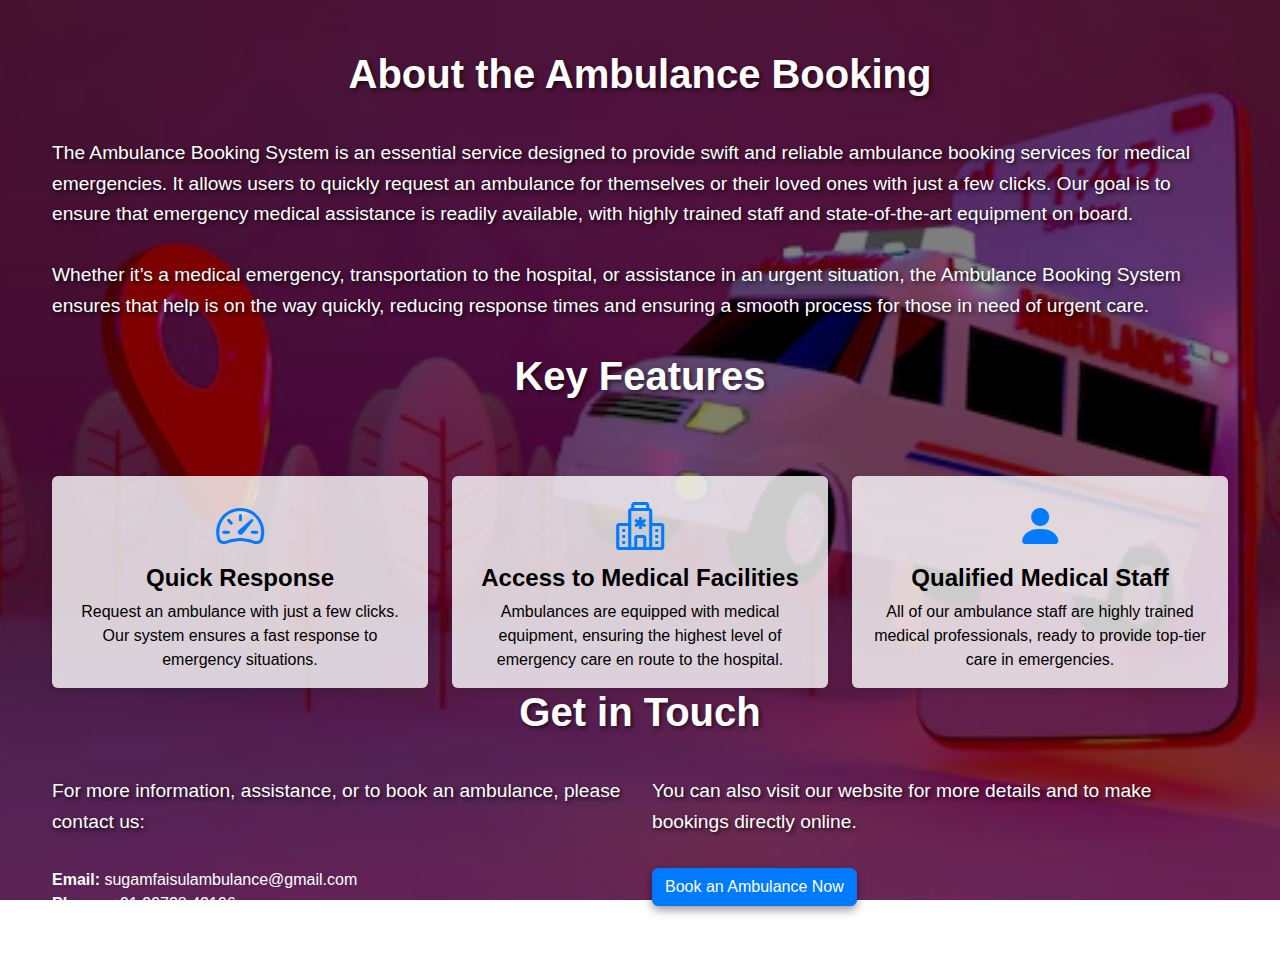
<file: sugam ambulance/about.html>
<!DOCTYPE html>
<html lang="en">

<head>
    <meta charset="UTF-8">
    <meta name="viewport" content="width=device-width, initial-scale=1.0">
    <title>About - Ambulance Booking System</title>
    <!-- Bootstrap 5 CSS -->
    <link href="https://cdn.jsdelivr.net/npm/bootstrap@5.3.0-alpha1/dist/css/bootstrap.min.css" rel="stylesheet">
    <!-- Bootstrap Icons -->
    <link href="https://cdn.jsdelivr.net/npm/bootstrap-icons/font/bootstrap-icons.css" rel="stylesheet">
    <style>
        body {
            margin: 0;
            font-family: Arial, sans-serif;
            background-image: url('./assests/about.avif');
            background-size: cover;
            background-position: center;
            background-attachment: fixed;
            color: #fff;
            padding-top: 50px;
        }

        .overlay {
            background-color: rgba(0, 0, 0, 0.5);
            position: absolute;
            top: 0;
            left: 0;
            width: 100%;
            height: 100%;
            z-index: -1;
        }

        .section-title {
            font-size: 2.5rem;
            font-weight: bold;
            text-align: center;
            margin-bottom: 40px;
            text-shadow: 2px 2px 4px rgba(0, 0, 0, 0.6);
        }

        .about-text {
            font-size: 1.2rem;
            line-height: 1.6;
            margin-bottom: 30px;
            text-shadow: 2px 2px 4px rgba(0, 0, 0, 0.6);
        }

        .container {
            max-width: 1200px;
            z-index: 1;
            position: relative;
        }

        .feature-icon {
            font-size: 3rem;
            color: #007bff;
            margin-bottom: 20px;
        }

        .feature-text {
            font-size: 1.1rem;
            color: #fff;
        }

        .card {
            background-color: rgba(255, 255, 255, 0.8);
            border: none;
            box-shadow: 0 4px 10px rgba(0, 0, 0, 0.1);
            color: #000;
            margin-top: 20px;
            transition: transform 0.3s ease, box-shadow 0.3s ease;
            animation: fadeInUp 0.5s ease-in-out;
        }

        .card:hover {
            transform: translateY(-10px);
            box-shadow: 0 6px 15px rgba(0, 0, 0, 0.3);
        }

        .card-title {
            font-size: 1.5rem;
            font-weight: bold;
            color: #000;
        }

        .card-text {
            font-size: 1rem;
            color: #000;
        }

        @keyframes fadeInUp {
            from {
                opacity: 0;
                transform: translateY(20px);
            }

            to {
                opacity: 1;
                transform: translateY(0);
            }
        }

        .btn-primary {
            background-color: #007bff;
            color: white;
            box-shadow: 0 4px 10px rgba(0, 0, 0, 0.4);
            transition: background-color 0.3s ease, box-shadow 0.3s ease;
        }

        .btn-primary:hover {
            background-color: #0056b3;
            box-shadow: 0 6px 15px rgba(0, 0, 0, 0.6);
        }

        /* Modal Design */
        .modal-content {
            background-color: rgba(255, 255, 255, 0.9);
            color: black;
            border-radius: 8px;
        }

        .modal-title {
            color: #007bff;
        }

        ul.list-unstyled li {
            color: white;
        }

        ul.list-unstyled li strong {
            color: white;
        }

        a {
            color: white;
            text-decoration: none;
        }

        a:hover {
            color: #17a2b8;
        }

        /* Responsive Design */
        @media (max-width: 768px) {
            .section-title {
                font-size: 2rem;
            }

            .about-text {
                font-size: 1rem;
            }

            .card-body {
                text-align: center;
            }

            .col-md-6 {
                margin-bottom: 20px;
            }
        }

        /* Enhanced Text Readability */
        .about-text {
            text-shadow: 2px 2px 4px rgba(0, 0, 0, 0.8);
        }

        @media (max-width: 576px) {
            .section-title {
                font-size: 1.8rem;
            }

            .card-title {
                font-size: 1.2rem;
            }

            .about-text {
                font-size: 0.9rem;
            }
        }
    </style>
</head>

<body>
    <div class="overlay"></div>

    <div class="container">
        <h1 class="section-title">About the Ambulance Booking </h1>

        <!-- About Text -->
        <div class="row">
            <div class="col-md-12">
                <p class="about-text">
                    The Ambulance Booking System is an essential service designed to provide swift and reliable
                    ambulance booking services for medical emergencies. It allows users to quickly request an ambulance
                    for themselves or their loved ones with just a few clicks. Our goal is to ensure that emergency
                    medical
                    assistance is readily available, with highly trained staff and state-of-the-art equipment on board.
                </p>
                <p class="about-text">
                    Whether it’s a medical emergency, transportation to the hospital, or assistance in an urgent
                    situation,
                    the Ambulance Booking System ensures that help is on the way quickly, reducing response times and
                    ensuring
                    a smooth process for those in need of urgent care.
                </p>
            </div>
        </div>

        <!-- Features Section -->
        <h2 class="section-title">Key Features</h2>
        <div class="row">
            <!-- Feature 1 -->
            <div class="col-md-4 mt-3">
                <div class="card">
                    <div class="card-body text-center">
                        <i class="bi bi-speedometer2 feature-icon"></i>
                        <h5 class="card-title">Quick Response</h5>
                        <p class="card-text">Request an ambulance with just a few clicks. Our system ensures a fast
                            response to emergency situations.</p>
                    </div>
                </div>
            </div>

            <!-- Feature 2 -->
            <div class="col-md-4 mt-3">
                <div class="card">
                    <div class="card-body text-center">
                        <i class="bi bi-hospital feature-icon"></i>
                        <h5 class="card-title">Access to Medical Facilities</h5>
                        <p class="card-text">Ambulances are equipped with medical equipment, ensuring the highest level
                            of emergency care en route to the hospital.</p>
                    </div>
                </div>
            </div>

            <!-- Feature 3 -->
            <div class="col-md-4 mt-3">
                <div class="card">
                    <div class="card-body text-center">
                        <i class="bi bi-person-fill feature-icon"></i>
                        <h5 class="card-title">Qualified Medical Staff</h5>
                        <p class="card-text">All of our ambulance staff are highly trained medical professionals, ready
                            to provide top-tier care in emergencies.</p>
                    </div>
                </div>
            </div>
        </div>

        <!-- Contact Info Section -->
        <h2 class="section-title">Get in Touch</h2>
        <div class="row">
            <div class="col-md-6">
                <p class="about-text">For more information, assistance, or to book an ambulance, please contact us:</p>
                <ul class="list-unstyled">
                    <li><strong>Email:</strong> sugamfaisulambulance@gmail.com</li>
                    <li><strong>Phone:</strong> +91 99728 42196</li>
                    <li><strong>Address:</strong> No. 64, Anna Nagar Main Road, Dharapuram, Dharapuram - 638657 (Near
                        Vel Hospital)
                        <a href="https://www.google.com/maps/place/10%C2%B042'37.4%22N+77%C2%B030'25.0%22E/@10.7103963,77.5069397,17z"
                            target="_blank"><i class="bi bi-geo-alt">Location</i></a>
                    </li>
                </ul>
            </div>

            <div class="col-md-6">
                <p class="about-text">You can also visit our website for more details and to make bookings directly
                    online.</p>
                <button class="btn btn-primary" data-bs-toggle="modal" data-bs-target="#bookingModal">Book an Ambulance
                    Now</button>
            </div>
        </div>
    </div>

    <!-- Modal for Booking -->
    <div class="modal fade" id="bookingModal" tabindex="-1" aria-labelledby="bookingModalLabel" aria-hidden="true">
        <div class="modal-dialog">
            <div class="modal-content">
                <div class="modal-header">
                    <h5 class="modal-title" id="bookingModalLabel">Book an Ambulance</h5>
                    <button type="button" class="btn-close" data-bs-dismiss="modal" aria-label="Close"></button>
                </div>
                <div class="modal-body">
                    <form id="bookingForm">
                        <div class="mb-3">
                            <label for="patientName" class="form-label">Patient's Name</label>
                            <input type="text" class="form-control" id="patientName" required>
                        </div>
                        <div class="mb-3">
                            <label for="location" class="form-label">Pickup Location</label>
                            <input type="text" class="form-control" id="location" required>
                        </div>
                        <div class="mb-3">
                            <label for="emergencyType" class="form-label">Type of Emergency</label>
                            <select class="form-select" id="emergencyType" required>
                                <option value="Medical">Medical Emergency</option>
                                <option value="Accident">Accident</option>
                                <option value="Other">Other</option>
                            </select>
                        </div>
                        <button type="submit" class="btn btn-primary">Submit Booking</button>
                    </form>
                </div>
            </div>
        </div>
    </div>

    <!-- Bootstrap JS and Popper.js -->
    <script src="https://cdn.jsdelivr.net/npm/bootstrap@5.3.0-alpha1/dist/js/bootstrap.bundle.min.js"></script>

    <script>
        document.getElementById('bookingForm').addEventListener('submit', function (e) {
            e.preventDefault(); // Prevent form submission
            alert('Booked successfully!');

            // Retrieve the existing modal instance and close it
            var myModal = bootstrap.Modal.getInstance(document.getElementById('bookingModal'));
            if (myModal) {
                myModal.hide();
            } else {
                console.error("Modal instance not found.");
            }
            this.reset();
        });


    </script>
</body>

</html>
</file>
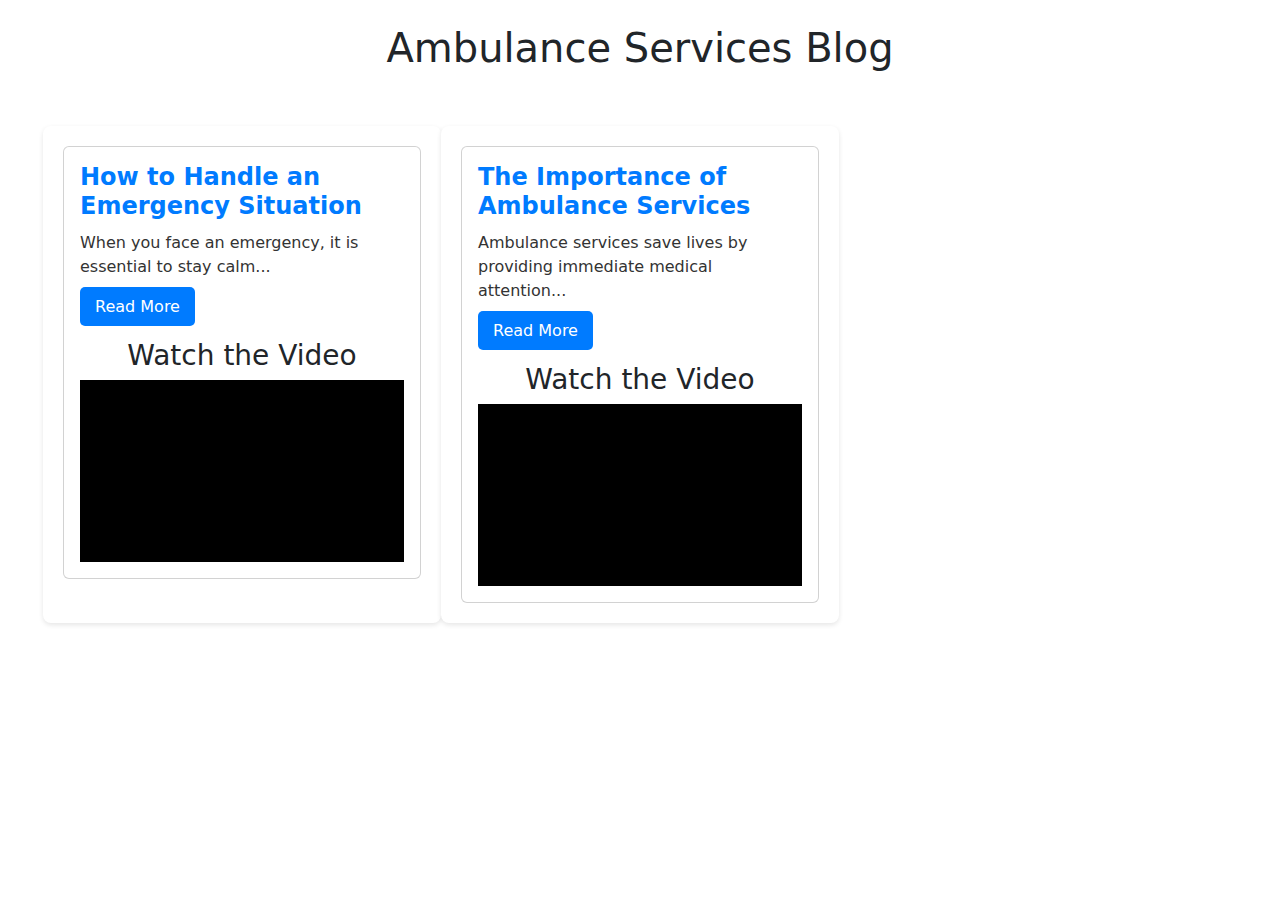
<file: sugam ambulance/blog.html>
<!DOCTYPE html>
<html lang="en">

<head>
    <meta charset="UTF-8">
    <meta name="viewport" content="width=device-width, initial-scale=1.0">
    <title>Ambulance Services Blog</title>
    <!-- Bootstrap 5 CSS -->
    <link href="https://cdn.jsdelivr.net/npm/bootstrap@5.3.0-alpha1/dist/css/bootstrap.min.css" rel="stylesheet">
    <style>
        /* Custom Styling */
        body {

            /* Custom Styling */
            body {
                background-color: #f8f9fa;
               
                font-family: Arial, sans-serif;
                padding-top: 30px;
                background-image: url('./assests/blog.jpg');
                background-size: cover;
                /* Ensure the background covers the entire body */
                background-position: center center;
                /* Position the background in the center */
                background-attachment: fixed;
                /* Keep the background fixed when scrolling */
                color: #333;
                /* Ensure text is dark for readability */
                position: relative;
                /* Ensure the overlay stays behind the content */
                min-height: 100vh;
                /* Ensure the body covers the full height of the viewport */
            }

            /* Dark overlay */
            body::before {
                content: '';
                position: absolute;
                top: 0;
                left: 0;
                width: 100%;
                height: 100%;
                background-color: rgba(0, 0, 0, 0.5);
                /* Darker overlay for better readability */
                z-index: -1;
                /* Keep the overlay behind content */
            }

            /* Container Styling */
            .container {
                max-width: 1200px;
                padding: 0 15px;
                /* Add some padding on both sides for better spacing */
                z-index: 1;
                /* Ensure container stays above the overlay */
            }

            /* Blog Post Styling */
            .blog-post {
                margin-bottom: 30px;
                border-radius: 8px;
                box-shadow: 0 2px 5px rgba(0, 0, 0, 0.1);
                background-color: white;
                padding: 20px;
                transition: box-shadow 0.3s ease;
                margin-top: 30px;
                z-index: 1;
                /* Ensure content stays on top of the overlay */
            }

            .blog-post:hover {
                box-shadow: 0 4px 15px rgba(0, 0, 0, 0.2);
            }

            .blog-title {
                font-size: 1.5rem;
                font-weight: bold;
                color: #007bff;
            }

            .blog-content {
                color: #333;
                margin-top: 10px;
            }

            .btn-read-more {
                background-color: #007bff;
                color: white;
                border-radius: 5px;
                text-decoration: none;
                padding: 10px 15px;
                margin-top: 15px;
            }

            .btn-read-more:hover {
                background-color: #0056b3;
                text-decoration: none;
            }

            /* Media Query for smaller devices */
            @media (max-width: 768px) {
                .blog-post {
                    padding: 15px;
                }

                .blog-title {
                    font-size: 1.25rem;
                    /* Adjust title size on smaller screens */
                }

                .btn-read-more {
                    padding: 8px 12px;
                    /* Smaller button size on mobile */
                }
            }

            /* Custom video container styling */
            .video-container {
                margin-top: 20px;
                text-align: center;
            }

            .embed-responsive {
                position: relative;
                height: 0;
                padding-bottom: 56.25%;
                /* 16:9 aspect ratio */
                overflow: hidden;
                max-width: 100%;
                background: #000;
            }

            .embed-responsive iframe {
                position: absolute;
                top: 0;
                left: 0;
                width: 100%;
                height: 100%;
            }
        }
    </style>
</head>

<body>

    <div class="container">
        <h1 class="text-center my-4">Ambulance Services Blog</h1>

        <!-- Blog Posts Row -->
        <div class="row" id="blog-posts">
            <!-- Blog posts will be dynamically inserted here -->
        </div>
    </div>

    <!-- Bootstrap JS and Popper.js -->
    <script src="https://cdn.jsdelivr.net/npm/bootstrap@5.3.0-alpha1/dist/js/bootstrap.bundle.min.js"></script>

    <!-- JavaScript for blog posts -->
    <script>
        const blogContent = document.getElementById('blog-posts');
        const blogPosts = [
            {
                title: 'How to Handle an Emergency Situation',
                content: 'When you face an emergency, it is essential to stay calm...',
                videoSrc: 'https://www.youtube.com/embed/vC2X6YJzTUo' // Corrected video embed URL
            },
            {
                title: 'The Importance of Ambulance Services',
                content: 'Ambulance services save lives by providing immediate medical attention...',
                videoSrc: 'https://www.youtube.com/embed/390Qc1nn-Ac' // Corrected video embed URL
            }
        ];

        blogPosts.forEach(post => {
            const postDiv = document.createElement('div');
            postDiv.classList.add('col-md-4');
            postDiv.classList.add('blog-post');

            postDiv.innerHTML = `
                <div class="card">
                    <div class="card-body">
                        <h5 class="blog-title">${post.title}</h5>
                        <p class="blog-content">${post.content}</p>
                        <a href="https://www.indianredcross.org/fmr/Module2.pdf" class="btn-read-more">Read More</a>
                        
                        <!-- Video Section -->
                        <div class="video-container">
                            <h3>Watch the Video</h3>
                            <div class="embed-responsive">
                                <iframe class="embed-responsive-item" src="${post.videoSrc}" allowfullscreen></iframe>
                            </div>
                        </div>
                    </div>
                </div>
            `;

            blogContent.appendChild(postDiv);
        });
    </script>

</body>

</html>
</file>
